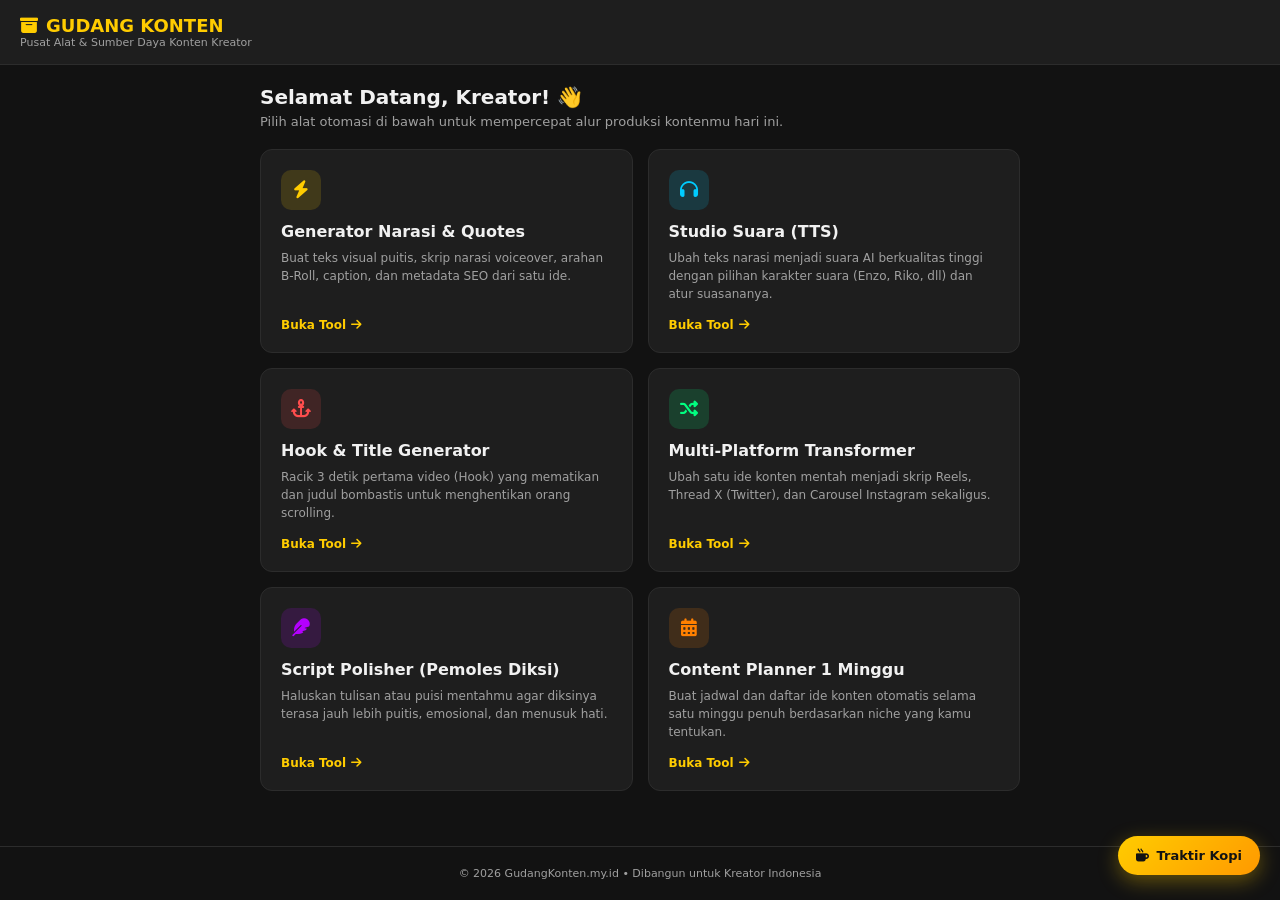
<file: index.html>
<!DOCTYPE html>
<html lang="id">
<head>
    <meta charset="UTF-8">
    <meta name="viewport" content="width=device-width, initial-scale=1.0">
    <title>GudangKonten.my.id — Pusat Alat Konten Kreator AI</title>
    <link rel="stylesheet" href="style.css">
    <link rel="stylesheet" href="https://cdnjs.cloudflare.com/ajax/libs/font-awesome/6.4.0/css/all.min.css">
</head>
<body>

    <!-- HEADER / NAVIGASI ATAS -->
    <header>
        <div class="logo-area">
            <h1><i class="fa-solid fa-box-archive"></i> GUDANG KONTEN</h1>
            <p>Pusat Alat & Sumber Daya Konten Kreator</p>
        </div>
    </header>

    <!-- KONTEN UTAMA / DASHBOARD MENU -->
    <main class="container">
        <div class="welcome-banner">
            <h2>Selamat Datang, Kreator! 👋</h2>
            <p>Pilih alat otomasi di bawah untuk mempercepat alur produksi kontenmu hari ini.</p>
        </div>

        <div class="menu-grid">
            <!-- 1. Generator Narasi & Quotes -->
            <div class="card menu-card" onclick="location.href='generator.html'">
                <div class="icon-box" style="background: rgba(255, 204, 0, 0.15); color: #ffcc00;">
                    <i class="fa-solid fa-bolt"></i>
                </div>
                <h3>Generator Narasi & Quotes</h3>
                <p>Buat teks visual puitis, skrip narasi voiceover, arahan B-Roll, caption, dan metadata SEO dari satu ide.</p>
                <span class="link-text">Buka Tool <i class="fa-solid fa-arrow-right"></i></span>
            </div>

            <!-- 2. Studio Suara (TTS) -->
            <div class="card menu-card" onclick="location.href='tts.html'">
                <div class="icon-box" style="background: rgba(0, 204, 255, 0.15); color: #00ccff;">
                    <i class="fa-solid fa-headphones"></i>
                </div>
                <h3>Studio Suara (TTS)</h3>
                <p>Ubah teks narasi menjadi suara AI berkualitas tinggi dengan pilihan karakter suara (Enzo, Riko, dll) dan atur suasananya.</p>
                <span class="link-text">Buka Tool <i class="fa-solid fa-arrow-right"></i></span>
            </div>

            <!-- 3. Hook & Title Generator -->
            <div class="card menu-card" onclick="location.href='hook.html'">
                <div class="icon-box" style="background: rgba(255, 77, 77, 0.15); color: #ff4d4d;">
                    <i class="fa-solid fa-anchor"></i>
                </div>
                <h3>Hook & Title Generator</h3>
                <p>Racik 3 detik pertama video (Hook) yang mematikan dan judul bombastis untuk menghentikan orang scrolling.</p>
                <span class="link-text">Buka Tool <i class="fa-solid fa-arrow-right"></i></span>
            </div>

            <!-- 4. Multi-Platform Transformer -->
            <div class="card menu-card" onclick="location.href='transformer.html'">
                <div class="icon-box" style="background: rgba(0, 255, 128, 0.15); color: #00ff80;">
                    <i class="fa-solid fa-shuffle"></i>
                </div>
                <h3>Multi-Platform Transformer</h3>
                <p>Ubah satu ide konten mentah menjadi skrip Reels, Thread X (Twitter), dan Carousel Instagram sekaligus.</p>
                <span class="link-text">Buka Tool <i class="fa-solid fa-arrow-right"></i></span>
            </div>

            <!-- 5. Script Polisher / Pemoles Diksi -->
            <div class="card menu-card" onclick="location.href='polisher.html'">
                <div class="icon-box" style="background: rgba(180, 0, 255, 0.15); color: #b400ff;">
                    <i class="fa-solid fa-feather"></i>
                </div>
                <h3>Script Polisher (Pemoles Diksi)</h3>
                <p>Haluskan tulisan atau puisi mentahmu agar diksinya terasa jauh lebih puitis, emosional, dan menusuk hati.</p>
                <span class="link-text">Buka Tool <i class="fa-solid fa-arrow-right"></i></span>
            </div>

            <!-- 6. Content Planner 1 Minggu -->
            <div class="card menu-card" onclick="location.href='planner.html'">
                <div class="icon-box" style="background: rgba(255, 128, 0, 0.15); color: #ff8000;">
                    <i class="fa-solid fa-calendar-days"></i>
                </div>
                <h3>Content Planner 1 Minggu </h3>
                <p>Buat jadwal dan daftar ide konten otomatis selama satu minggu penuh berdasarkan niche yang kamu tentukan.</p>
                <span class="link-text">Buka Tool <i class="fa-solid fa-arrow-right"></i></span>
            </div>
        </div>
    </main>

    <!-- TOMBOL SAWER MELAYANG (FLOATING QRIS BUTTON) -->
    <button id="openQrisBtn" class="btn-floating-qris">
        <i class="fa-solid fa-mug-hot"></i> Traktir Kopi
    </button>

    <!-- MODAL POP-UP QRIS -->
    <div id="qrisModal" class="modal-overlay">
        <div class="modal-content">
            <button id="closeQrisBtn" class="close-btn">&times;</button>
            <div class="modal-header">
                <i class="fa-solid fa-mug-hot" style="color: #ffcc00; font-size: 28px;"></i>
                <h3>Dukung Perkembangan Project</h3>
                <p class="subtitle">Uang Kopi Seikhlasnya ☕</p>
            </div>
            
            <div class="qris-card-box">
                <!-- GAMBAR QRIS LANGSUNG DARI FILE qris.jpg DI REPO -->
                <img src="qris.jpeg" alt="QRIS Donasi" class="qris-image" style="width: 100%; max-width: 250px; border-radius: 8px; object-fit: contain; background: #fff; padding: 5px;">
                <p class="qris-info">Scan pakai aplikasi m-banking atau e-wallet apa saja (BCA, GoPay, OVO, Dana, dll).</p>
            </div>

            <div class="modal-footer-text">
                <p>Terima kasih banyak atas dukungannya! Donasi dari kamu bikin kita makin semangat update fitur-fitur keren lainnya. 🙏✨</p>
            </div>
        </div>
    </div>

    <!-- FOOTER -->
    <footer>
        <p>&copy; 2026 GudangKonten.my.id &bull; Dibangun untuk Kreator Indonesia</p>
    </footer>

    <!-- SCRIPT UTAMA & OTOMATIS POP-UP SEKALI DI SESI PERTAMA -->
    <script src="script.js"></script>
    <script>
    document.addEventListener("DOMContentLoaded", () => {
        const qrisModal = document.getElementById("qrisModal");
        const openQrisBtn = document.getElementById("openQrisBtn");
        const closeQrisBtn = document.getElementById("closeQrisBtn");

        // Munculkan otomatis HANYA SEKALI di kunjungan pertama sesi ini (1.5 detik setelah halaman dimuat)
        if (!sessionStorage.getItem("sawerPopupShown")) {
            setTimeout(() => {
                if (qrisModal) {
                    qrisModal.classList.add("active");
                    sessionStorage.setItem("sawerPopupShown", "true");
                }
            }, 1500);
        }

        // Tombol melayang untuk membuka modal manual kapan saja
        if (openQrisBtn && qrisModal) {
            openQrisBtn.onclick = () => {
                qrisModal.classList.add("active");
            };
        }

        // Tombol silang (X) untuk menutup modal
        if (closeQrisBtn && qrisModal) {
            closeQrisBtn.onclick = () => {
                qrisModal.classList.remove("active");
            };
        }

        // Klik di luar kotak modal untuk menutup
        if (qrisModal) {
            qrisModal.onclick = (e) => {
                if (e.target === qrisModal) {
                    qrisModal.classList.remove("active");
                }
            };
        }
    });
    </script>
</body>
</html>
</file>
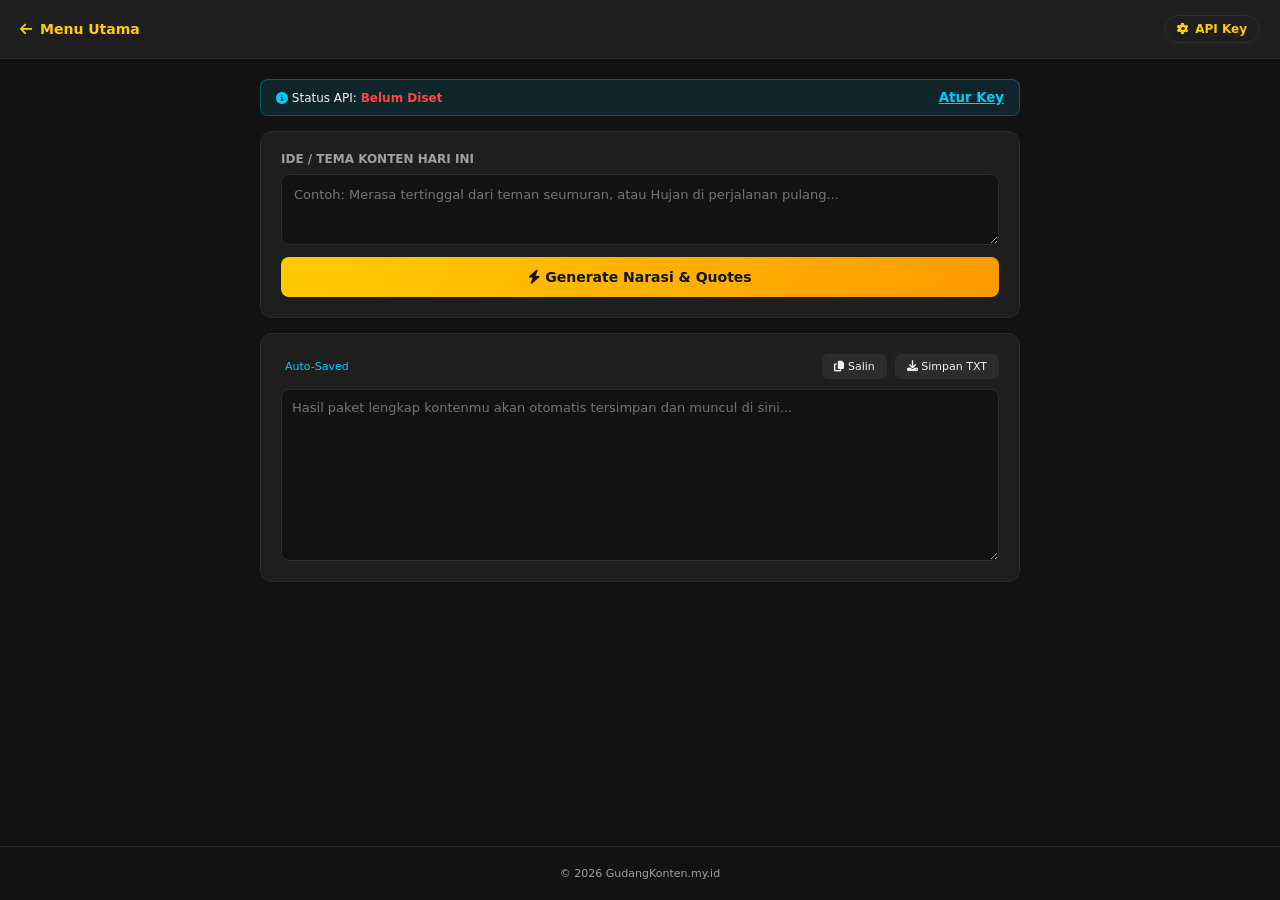
<file: generator.html>
<!DOCTYPE html>
<html lang="id">
<head>
    <meta charset="UTF-8">
    <meta name="viewport" content="width=device-width, initial-scale=1.0">
    <title>Generator Narasi & Quotes — GudangKonten.my.id</title>
    <link rel="stylesheet" href="style.css">
    <link rel="stylesheet" href="https://cdnjs.cloudflare.com/ajax/libs/font-awesome/6.4.0/css/all.min.css">
</head>
<body>

    <!-- HEADER / NAVIGASI ATAS -->
    <header>
        <div class="logo-area">
            <a href="index.html" style="color: var(--accent-yellow); text-decoration: none; display: flex; align-items: center; gap: 8px; font-size: 14px; font-weight: bold;">
                <i class="fa-solid fa-arrow-left"></i> <span>Menu Utama</span>
            </a>
        </div>
        <!-- Tombol Ikon Pengaturan API di Pojok Kanan Header -->
        <button id="openSettingsBtn" class="btn-icon-header" title="Pengaturan API Key">
            <i class="fa-solid fa-gear"></i> API Key
        </button>
    </header>

    <main class="container" style="padding-top: 20px;">
        
        <!-- Status Indikator API Key (Kecil & Elegan) -->
        <div id="apiStatusBanner" style="background: rgba(0, 204, 255, 0.1); border: 1px solid rgba(0, 204, 255, 0.3); padding: 10px 15px; border-radius: 8px; margin-bottom: 15px; display: flex; justify-content: space-between; align-items: center; font-size: 12px;">
            <span><i class="fa-solid fa-circle-info" style="color: var(--accent-blue);"></i> Status API: <strong id="statusText" style="color: #ff4444;">Belum Diset</strong></span>
            <button onclick="bukaPengaturan()" style="background: none; border: none; color: var(--accent-blue); cursor: pointer; font-weight: bold; text-decoration: underline;">Atur Key</button>
        </div>

        <!-- Input Ide (Tampil Bersih & Fokus) -->
        <div class="card input-card" style="margin-bottom: 15px;">
            <label style="display: block; font-size: 12px; font-weight: bold; color: var(--text-muted); margin-bottom: 8px;">IDE / TEMA KONTEN HARI INI</label>
            <textarea id="ideInput" rows="3" placeholder="Contoh: Merasa tertinggal dari teman seumuran, atau Hujan di perjalanan pulang..." style="width: 100%; padding: 12px; background: var(--bg-color); border: 1px solid var(--border-color); color: var(--text-main); border-radius: 8px; margin-bottom: 12px; font-size: 13px; resize: vertical;"></textarea>
            <button id="generateBtn" class="btn-primary" style="width: 100%; background: linear-gradient(135deg, #ffcc00, #ff9900); color: #121212; border: none; padding: 12px; border-radius: 8px; font-weight: bold; cursor: pointer; font-size: 14px;"><i class="fa-solid fa-bolt"></i> Generate Narasi & Quotes</button>
        </div>

        <!-- Output Teks -->
        <div class="card output-card">
            <div class="toolbar" style="display: flex; justify-content: space-between; align-items: center; margin-bottom: 10px;">
                <span class="badge" style="font-size: 11px; color: var(--accent-blue); display: flex; align-items: center; gap: 4px;"><i class="fa-solid fa-shield-check"></i> Auto-Saved</span>
                <div class="actions" style="display: flex; gap: 8px;">
                    <button id="copyBtn" class="btn-icon" style="background: var(--border-color); color: var(--text-main); border: none; padding: 6px 12px; border-radius: 6px; cursor: pointer; font-size: 11px;"><i class="fa-solid fa-copy"></i> Salin</button>
                    <button id="downloadBtn" class="btn-download" style="background: var(--border-color); color: var(--text-main); border: none; padding: 6px 12px; border-radius: 6px; cursor: pointer; font-size: 11px;"><i class="fa-solid fa-download"></i> Simpan TXT</button>
                </div>
            </div>
            <textarea id="outputArea" rows="10" placeholder="Hasil paket lengkap kontenmu akan otomatis tersimpan dan muncul di sini..." readonly style="width: 100%; padding: 10px; background: var(--bg-color); border: 1px solid var(--border-color); color: var(--text-main); border-radius: 8px; resize: vertical; font-size: 13px;"></textarea>
        </div>
    </main>

    <!-- MODAL PENGATURAN API KEY (TERSEMBUNYI DI BALIK LAYAR) -->
    <div id="settingsModal" class="modal-overlay">
        <div class="modal-content">
            <button id="closeSettingsBtn" class="close-btn">&times;</button>
            <div class="modal-header" style="margin-bottom: 15px;">
                <i class="fa-solid fa-key" style="color: var(--accent-yellow); font-size: 24px;"></i>
                <h3>Pengaturan Gemini API</h3>
                <p class="subtitle" style="font-size: 12px; color: var(--text-muted);">Masukkan API Key pribadi kamu</p>
            </div>
            
            <div style="text-align: left; margin-bottom: 15px;">
                <label style="font-size: 11px; color: var(--text-muted); display: block; margin-bottom: 5px;">GEMINI API KEY</label>
                <input type="password" id="apiKey" placeholder="AIzaSy..." style="width: 100%; padding: 10px; background: var(--bg-color); border: 1px solid var(--border-color); color: var(--text-main); border-radius: 8px; font-size: 13px; margin-bottom: 12px;">
                
                <label style="font-size: 11px; color: var(--text-muted); display: block; margin-bottom: 5px;">PILIH MODEL AI</label>
                <select id="modelSelect" style="width: 100%; padding: 10px; background: var(--bg-color); border: 1px solid var(--border-color); color: var(--text-main); border-radius: 8px; font-size: 13px;">
                    <option value="gemini-3.8-flash">Gemini 3.8 Flash (Premium)</option>
                    <option value="gemini-3.5-flash">Gemini 3.5 Flash (Gratis/Standar)</option>
                    <option value="gemini-flash-latest">Gemini Flash Latest (Otomatis)</option>
                </select>
            </div>

            <!-- Tombol Simpan -->
            <button id="saveApiKeyBtn" class="btn-primary" style="width: 100%; background: var(--accent-yellow); color: #121212; border: none; padding: 10px; border-radius: 8px; font-weight: bold; cursor: pointer; font-size: 13px;">Simpan Pengaturan</button>
        </div>
    </div>

    <footer style="margin-top: 20px;">
        <p>&copy; 2026 GudangKonten.my.id</p>
    </footer>

    <script src="generator.js"></script>
</body>
</html>
</file>
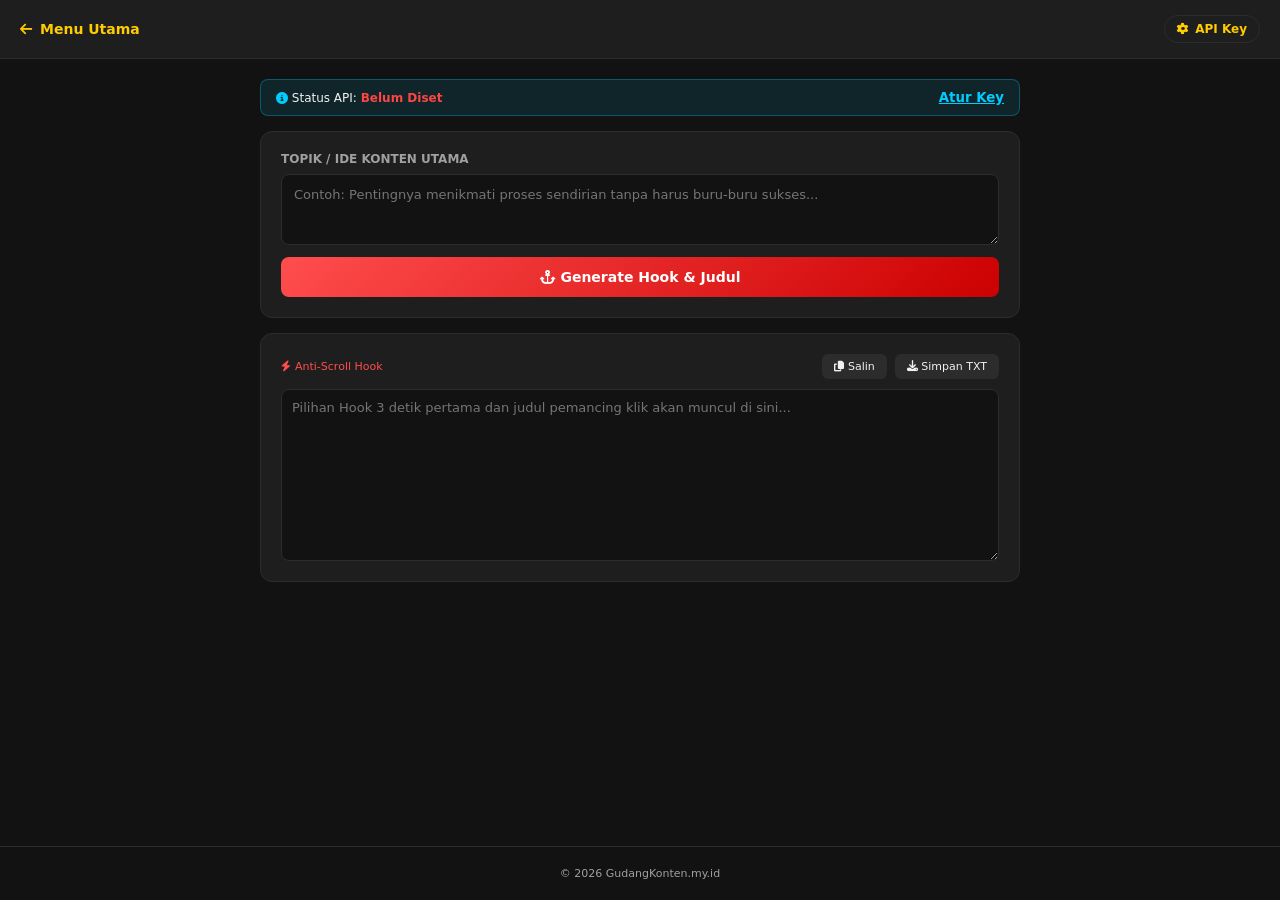
<file: hook.html>
<!DOCTYPE html>
<html lang="id">
<head>
    <meta charset="UTF-8">
    <meta name="viewport" content="width=device-width, initial-scale=1.0">
    <title>Hook & Title Generator — GudangKonten.my.id</title>
    <link rel="stylesheet" href="style.css">
    <link rel="stylesheet" href="https://cdnjs.cloudflare.com/ajax/libs/font-awesome/6.4.0/css/all.min.css">
</head>
<body>

    <!-- HEADER / NAVIGASI ATAS -->
    <header>
        <div class="logo-area">
            <a href="index.html" style="color: var(--accent-yellow); text-decoration: none; display: flex; align-items: center; gap: 8px; font-size: 14px; font-weight: bold;">
                <i class="fa-solid fa-arrow-left"></i> <span>Menu Utama</span>
            </a>
        </div>
        <!-- Tombol Pengaturan API -->
        <button id="openSettingsBtn" class="btn-icon-header" title="Pengaturan API Key">
            <i class="fa-solid fa-gear"></i> API Key
        </button>
    </header>

    <main class="container" style="padding-top: 20px;">
        
        <!-- Status Indikator API Key -->
        <div id="apiStatusBanner" style="background: rgba(0, 204, 255, 0.1); border: 1px solid rgba(0, 204, 255, 0.3); padding: 10px 15px; border-radius: 8px; margin-bottom: 15px; display: flex; justify-content: space-between; align-items: center; font-size: 12px;">
            <span><i class="fa-solid fa-circle-info" style="color: var(--accent-blue);"></i> Status API: <strong id="statusText" style="color: #ff4444;">Belum Diset</strong></span>
            <button onclick="bukaPengaturan()" style="background: none; border: none; color: var(--accent-blue); cursor: pointer; font-weight: bold; text-decoration: underline;">Atur Key</button>
        </div>

        <!-- Input Topik Konten -->
        <div class="card input-card" style="margin-bottom: 15px;">
            <label style="display: block; font-size: 12px; font-weight: bold; color: var(--text-muted); margin-bottom: 8px;">TOPIK / IDE KONTEN UTAMA</label>
            <textarea id="topikInput" rows="3" placeholder="Contoh: Pentingnya menikmati proses sendirian tanpa harus buru-buru sukses..." style="width: 100%; padding: 12px; background: var(--bg-color); border: 1px solid var(--border-color); color: var(--text-main); border-radius: 8px; margin-bottom: 12px; font-size: 13px; resize: vertical;"></textarea>
            <button id="generateHookBtn" class="btn-primary" style="width: 100%; background: linear-gradient(135deg, #ff4d4d, #cc0000); color: #fff; border: none; padding: 12px; border-radius: 8px; font-weight: bold; cursor: pointer; font-size: 14px;"><i class="fa-solid fa-anchor"></i> Generate Hook & Judul</button>
        </div>

        <!-- Output Teks -->
        <div class="card output-card">
            <div class="toolbar" style="display: flex; justify-content: space-between; align-items: center; margin-bottom: 10px;">
                <span class="badge" style="font-size: 11px; color: #ff4d4d; display: flex; align-items: center; gap: 4px;"><i class="fa-solid fa-bolt"></i> Anti-Scroll Hook</span>
                <div class="actions" style="display: flex; gap: 8px;">
                    <button id="copyBtn" class="btn-icon" style="background: var(--border-color); color: var(--text-main); border: none; padding: 6px 12px; border-radius: 6px; cursor: pointer; font-size: 11px;"><i class="fa-solid fa-copy"></i> Salin</button>
                    <button id="downloadBtn" class="btn-download" style="background: var(--border-color); color: var(--text-main); border: none; padding: 6px 12px; border-radius: 6px; cursor: pointer; font-size: 11px;"><i class="fa-solid fa-download"></i> Simpan TXT</button>
                </div>
            </div>
            <textarea id="outputArea" rows="10" placeholder="Pilihan Hook 3 detik pertama dan judul pemancing klik akan muncul di sini..." readonly style="width: 100%; padding: 10px; background: var(--bg-color); border: 1px solid var(--border-color); color: var(--text-main); border-radius: 8px; resize: vertical; font-size: 13px;"></textarea>
        </div>
    </main>

    <!-- MODAL PENGATURAN API KEY -->
    <div id="settingsModal" class="modal-overlay">
        <div class="modal-content">
            <button id="closeSettingsBtn" class="close-btn">&times;</button>
            <div class="modal-header" style="margin-bottom: 15px;">
                <i class="fa-solid fa-key" style="color: var(--accent-yellow); font-size: 24px;"></i>
                <h3>Pengaturan Gemini API</h3>
                <p class="subtitle" style="font-size: 12px; color: var(--text-muted);">Masukkan API Key pribadi kamu</p>
            </div>
            
            <div style="text-align: left; margin-bottom: 15px;">
                <label style="font-size: 11px; color: var(--text-muted); display: block; margin-bottom: 5px;">GEMINI API KEY</label>
                <input type="password" id="apiKey" placeholder="AIzaSy..." style="width: 100%; padding: 10px; background: var(--bg-color); border: 1px solid var(--border-color); color: var(--text-main); border-radius: 8px; font-size: 13px; margin-bottom: 12px;">
                
                <label style="font-size: 11px; color: var(--text-muted); display: block; margin-bottom: 5px;">PILIH MODEL AI</label>
                <select id="modelSelect" style="width: 100%; padding: 10px; background: var(--bg-color); border: 1px solid var(--border-color); color: var(--text-main); border-radius: 8px; font-size: 13px;">
                    <option value="gemini-3.8-flash">Gemini 3.8 Flash (Premium)</option>
                    <option value="gemini-3.5-flash">Gemini 3.5 Flash (Gratis/Standar)</option>
                    <option value="gemini-flash-latest">Gemini Flash Latest (Otomatis)</option>
                </select>
            </div>

            <button id="saveApiKeyBtn" class="btn-primary" style="width: 100%; background: var(--accent-yellow); color: #121212; border: none; padding: 10px; border-radius: 8px; font-weight: bold; cursor: pointer; font-size: 13px;">Simpan Pengaturan</button>
        </div>
    </div>

    <footer style="margin-top: 20px;">
        <p>&copy; 2026 GudangKonten.my.id</p>
    </footer>

    <script src="hook.js"></script>
</body>
</html>
</file>
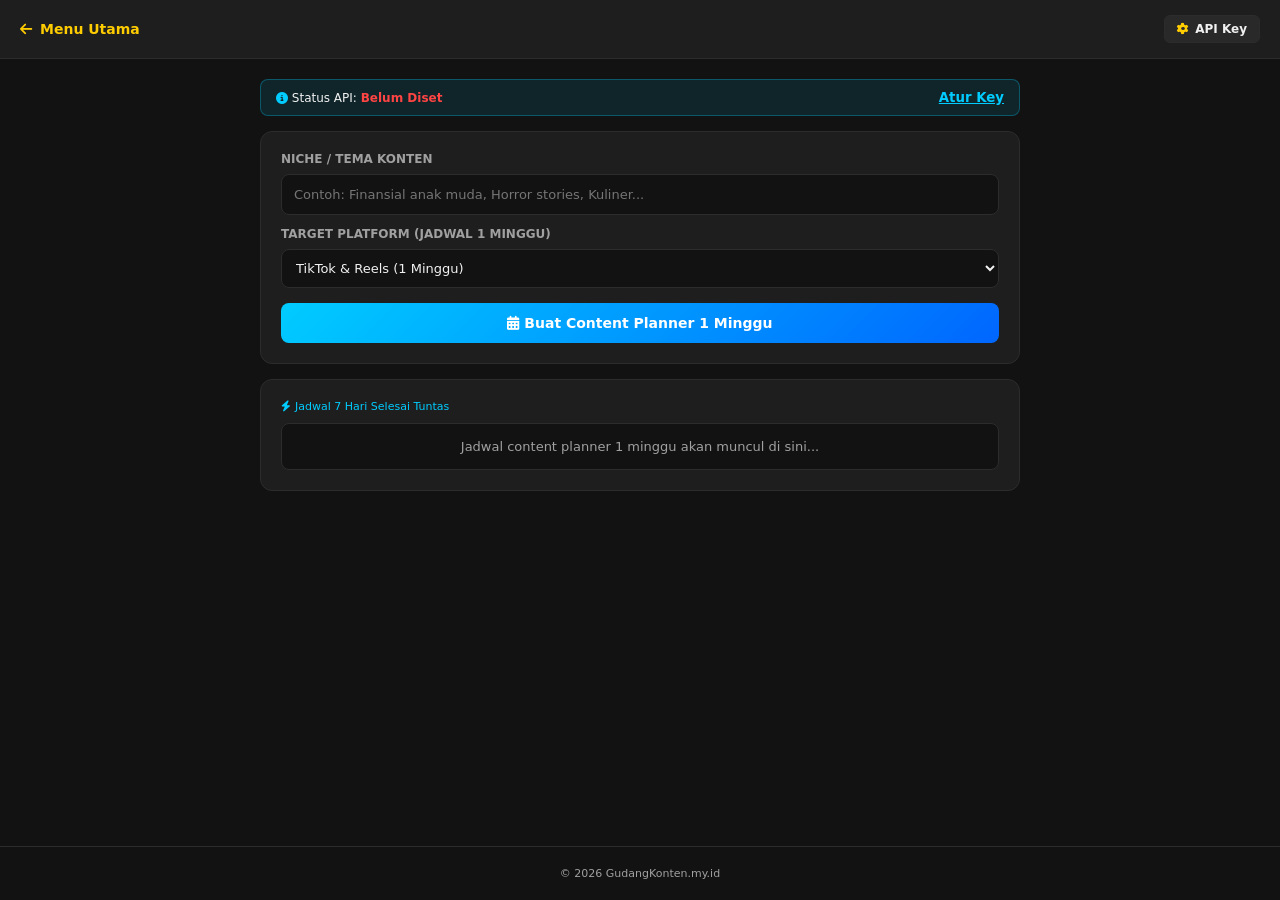
<file: planner.html>
<!DOCTYPE html>
<html lang="id">
<head>
    <meta charset="UTF-8">
    <meta name="viewport" content="width=device-width, initial-scale=1.0">
    <title>Content Planner — GudangKonten.my.id</title>
    <link rel="stylesheet" href="style.css">
    <link rel="stylesheet" href="https://cdnjs.cloudflare.com/ajax/libs/font-awesome/6.4.0/css/all.min.css">
</head>
<body>

    <!-- HEADER / NAVIGASI ATAS -->
    <header>
        <div class="logo-area">
            <a href="index.html" style="color: var(--accent-yellow); text-decoration: none; display: flex; align-items: center; gap: 8px; font-size: 14px; font-weight: bold;">
                <i class="fa-solid fa-arrow-left"></i> <span>Menu Utama</span>
            </a>
        </div>
        <button id="openSettingsBtn" class="btn-icon-header" title="Pengaturan API Key" style="background: rgba(255,255,255,0.05); border: 1px solid var(--border-color); color: var(--text-main); padding: 6px 12px; border-radius: 6px; cursor: pointer; font-size: 12px; display: flex; align-items: center; gap: 6px;">
            <i class="fa-solid fa-gear" style="color: var(--accent-yellow);"></i> API Key
        </button>
    </header>

    <main class="container" style="padding-top: 20px;">
        
        <!-- Status Indikator API Key -->
        <div id="apiStatusBanner" style="background: rgba(0, 204, 255, 0.1); border: 1px solid rgba(0, 204, 255, 0.3); padding: 10px 15px; border-radius: 8px; margin-bottom: 15px; display: flex; justify-content: space-between; align-items: center; font-size: 12px;">
            <span><i class="fa-solid fa-circle-info" style="color: var(--accent-blue);"></i> Status API: <strong id="statusText" style="color: #ff4444;">Belum Diset</strong></span>
            <button onclick="document.getElementById('settingsModal').classList.add('active')" style="background: none; border: none; color: var(--accent-blue); cursor: pointer; font-weight: bold; text-decoration: underline;">Atur Key</button>
        </div>

        <!-- Area Input Content Planner -->
        <div class="card input-card" style="margin-bottom: 15px;">
            <label style="display: block; font-size: 12px; font-weight: bold; color: var(--text-muted); margin-bottom: 8px;">NICHE / TEMA KONTEN</label>
            <input type="text" id="nicheInput" placeholder="Contoh: Finansial anak muda, Horror stories, Kuliner..." style="width: 100%; padding: 12px; background: var(--bg-color); border: 1px solid var(--border-color); color: var(--text-main); border-radius: 8px; margin-bottom: 12px; font-size: 13px;">
            
            <label style="display: block; font-size: 12px; font-weight: bold; color: var(--text-muted); margin-bottom: 8px;">TARGET PLATFORM (JADWAL 1 MINGGU)</label>
            <select id="platformSelect" style="width: 100%; padding: 10px; background: var(--bg-color); border: 1px solid var(--border-color); color: var(--text-main); border-radius: 8px; margin-bottom: 15px; font-size: 13px;">
                <option value="TikTok & Reels (1 Minggu - Format Video Pendek)">TikTok & Reels (1 Minggu)</option>
                <option value="YouTube Shorts (1 Minggu - Format Solutif/Tips)">YouTube Shorts (1 Minggu)</option>
                <option value="Multi-Platform (1 Minggu - Reels, TikTok, Carousel)">Multi-Platform (1 Minggu Lengkap)</option>
            </select>

            <button id="generateBtn" class="btn-primary" style="width: 100%; background: linear-gradient(135deg, #00ccff, #0066ff); color: #fff; border: none; padding: 12px; border-radius: 8px; font-weight: bold; cursor: pointer; font-size: 14px;"><i class="fa-solid fa-calendar-days"></i> Buat Content Planner 1 Minggu</button>
        </div>

        <!-- Output Hasil -->
        <div class="card output-card">
            <div class="toolbar" style="display: flex; justify-content: space-between; align-items: center; margin-bottom: 10px;">
                <span class="badge" style="font-size: 11px; color: #00ccff; display: flex; align-items: center; gap: 4px;"><i class="fa-solid fa-bolt"></i> Jadwal 7 Hari Selesai Tuntas</span>
                <div style="display: flex; gap: 6px;">
                    <button id="copyBtn" style="background: rgba(255,255,255,0.05); border: 1px solid var(--border-color); color: var(--text-main); padding: 4px 8px; border-radius: 6px; font-size: 11px; cursor: pointer; display: none; align-items: center; gap: 4px;"><i class="fa-solid fa-copy"></i> Salin</button>
                    <button id="downloadBtn" style="background: rgba(255,255,255,0.05); border: 1px solid var(--border-color); color: var(--text-main); padding: 4px 8px; border-radius: 6px; font-size: 11px; cursor: pointer; display: none; align-items: center; gap: 4px;"><i class="fa-solid fa-download"></i> Unduh</button>
                </div>
            </div>
            <div id="outputArea" style="padding: 15px; background: var(--bg-color); border: 1px solid var(--border-color); border-radius: 8px; text-align: center; color: var(--text-muted); font-size: 13px;">
                Jadwal content planner 1 minggu akan muncul di sini...
            </div>
        </div>
    </main>

    <!-- MODAL PENGATURAN API KEY -->
    <div id="settingsModal" class="modal-overlay">
        <div class="modal-content">
            <button id="closeSettingsBtn" class="close-btn">&times;</button>
            <div class="modal-header" style="margin-bottom: 15px;">
                <i class="fa-solid fa-key" style="color: var(--accent-yellow); font-size: 24px;"></i>
                <h3>Pengaturan Gemini API</h3>
                <p class="subtitle" style="font-size: 12px; color: var(--text-muted);">Masukkan API Key pribadi kamu</p>
            </div>
            
            <div style="text-align: left; background: rgba(255,255,255,0.03); border: 1px solid var(--border-color); padding: 12px; border-radius: 8px; margin-bottom: 15px; font-size: 11px; color: var(--text-muted); line-height: 1.5;">
                <p style="font-weight: bold; color: var(--accent-yellow); margin-bottom: 6px; font-size: 12px;">
                    <i class="fa-solid fa-circle-question"></i> Belum punya API Key?
                </p>
                <ol style="margin: 0; padding-left: 15px; margin-bottom: 8px;">
                    <li>Buka <a href="https://aistudio.google.com" target="_blank" style="color: var(--accent-blue); text-decoration: underline;">aistudio.google.com</a></li>
                    <li>Login Akun Google & klik <b>"Get API key"</b>.</li>
                </ol>
            </div>

            <div style="text-align: left; margin-bottom: 15px;">
                <label style="font-size: 11px; color: var(--text-muted); display: block; margin-bottom: 5px;">GEMINI API KEY</label>
                <input type="password" id="apiKey" placeholder="AIzaSy..." style="width: 100%; padding: 10px; background: var(--bg-color); border: 1px solid var(--border-color); color: var(--text-main); border-radius: 8px; font-size: 13px; margin-bottom: 12px;">
                
                <label style="font-size: 11px; color: var(--text-muted); display: block; margin-bottom: 5px;">PILIH MODEL AI</label>
                <select id="modelSelect" style="width: 100%; padding: 10px; background: var(--bg-color); border: 1px solid var(--border-color); color: var(--text-main); border-radius: 8px; font-size: 13px;">
                    <option value="gemini-3.8-flash">Gemini 3.8 Flash (Premium)</option>
                    <option value="gemini-3.5-flash">Gemini 3.5 Flash (Standar)</option>
                    <option value="gemini-flash-latest">Gemini Flash Latest (Otomatis)</option>
                </select>
            </div>

            <button id="saveApiKeyBtn" class="btn-primary" style="width: 100%; background: var(--accent-yellow); color: #121212; border: none; padding: 10px; border-radius: 8px; font-weight: bold; cursor: pointer; font-size: 13px;">Simpan Pengaturan</button>
        </div>
    </div>

    <footer style="margin-top: 20px;">
        <p>&copy; 2026 GudangKonten.my.id</p>
    </footer>

    <script src="planner.js"></script>
</body>
</html>
</file>
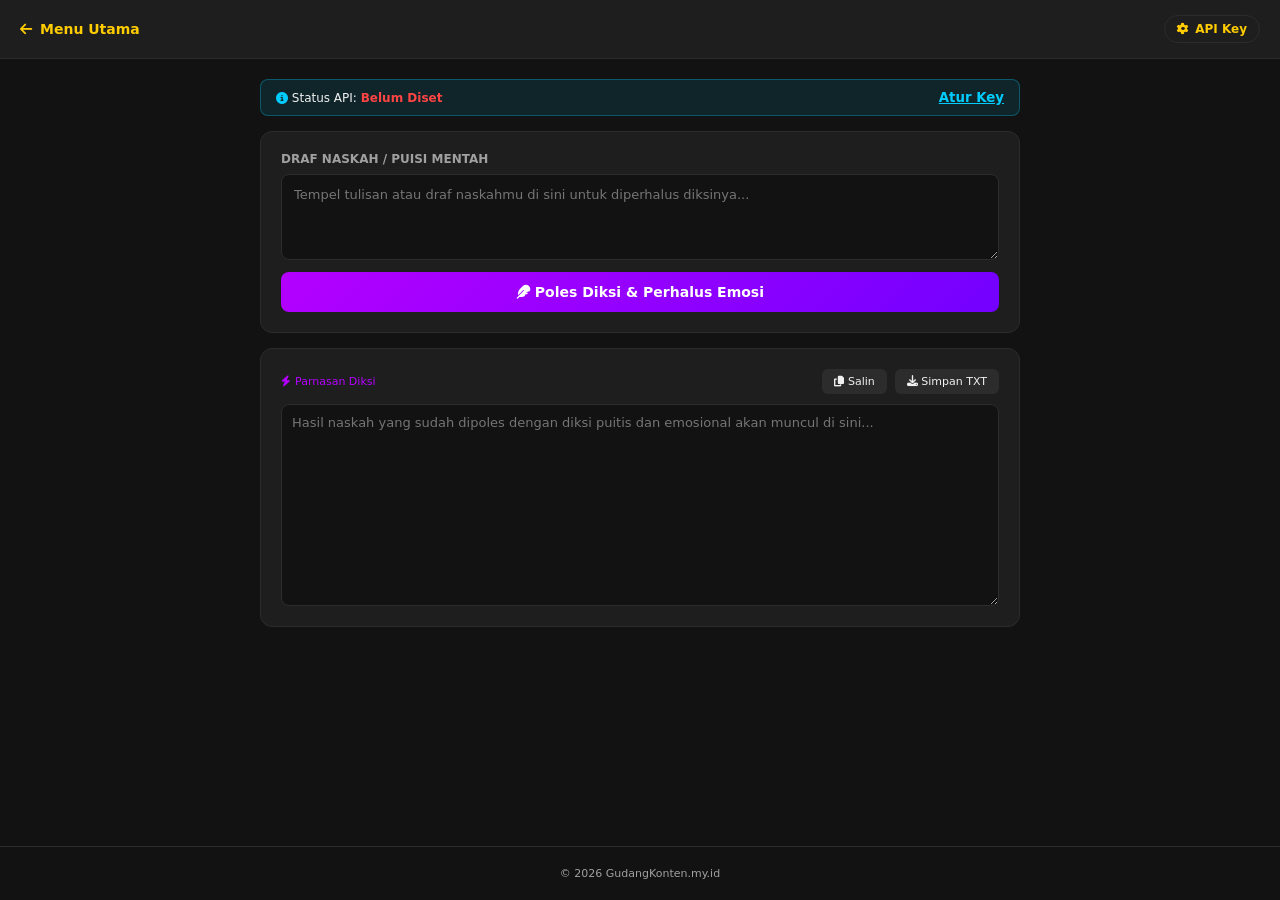
<file: polisher.html>
<!DOCTYPE html>
<html lang="id">
<head>
    <meta charset="UTF-8">
    <meta name="viewport" content="width=device-width, initial-scale=1.0">
    <title>Script Polisher (Pemoles Diksi) — GudangKonten.my.id</title>
    <link rel="stylesheet" href="style.css">
    <link rel="stylesheet" href="https://cdnjs.cloudflare.com/ajax/libs/font-awesome/6.4.0/css/all.min.css">
</head>
<body>

    <!-- HEADER / NAVIGASI ATAS -->
    <header>
        <div class="logo-area">
            <a href="index.html" style="color: var(--accent-yellow); text-decoration: none; display: flex; align-items: center; gap: 8px; font-size: 14px; font-weight: bold;">
                <i class="fa-solid fa-arrow-left"></i> <span>Menu Utama</span>
            </a>
        </div>
        <!-- Tombol Pengaturan API -->
        <button id="openSettingsBtn" class="btn-icon-header" title="Pengaturan API Key">
            <i class="fa-solid fa-gear"></i> API Key
        </button>
    </header>

    <main class="container" style="padding-top: 20px;">
        
        <!-- Status Indikator API Key -->
        <div id="apiStatusBanner" style="background: rgba(0, 204, 255, 0.1); border: 1px solid rgba(0, 204, 255, 0.3); padding: 10px 15px; border-radius: 8px; margin-bottom: 15px; display: flex; justify-content: space-between; align-items: center; font-size: 12px;">
            <span><i class="fa-solid fa-circle-info" style="color: var(--accent-blue);"></i> Status API: <strong id="statusText" style="color: #ff4444;">Belum Diset</strong></span>
            <button onclick="bukaPengaturan()" style="background: none; border: none; color: var(--accent-blue); cursor: pointer; font-weight: bold; text-decoration: underline;">Atur Key</button>
        </div>

        <!-- Input Naskah Mentah -->
        <div class="card input-card" style="margin-bottom: 15px;">
            <label style="display: block; font-size: 12px; font-weight: bold; color: var(--text-muted); margin-bottom: 8px;">DRAF NASKAH / PUISI MENTAH</label>
            <textarea id="draftInput" rows="4" placeholder="Tempel tulisan atau draf naskahmu di sini untuk diperhalus diksinya..." style="width: 100%; padding: 12px; background: var(--bg-color); border: 1px solid var(--border-color); color: var(--text-main); border-radius: 8px; margin-bottom: 12px; font-size: 13px; resize: vertical;"></textarea>
            <button id="polishBtn" class="btn-primary" style="width: 100%; background: linear-gradient(135deg, #b400ff, #7300ff); color: #fff; border: none; padding: 12px; border-radius: 8px; font-weight: bold; cursor: pointer; font-size: 14px;"><i class="fa-solid fa-feather"></i> Poles Diksi & Perhalus Emosi</button>
        </div>

        <!-- Output Teks -->
        <div class="card output-card">
            <div class="toolbar" style="display: flex; justify-content: space-between; align-items: center; margin-bottom: 10px;">
                <span class="badge" style="font-size: 11px; color: #b400ff; display: flex; align-items: center; gap: 4px;"><i class="fa-solid fa-bolt"></i> Parnasan Diksi</span>
                <div class="actions" style="display: flex; gap: 8px;">
                    <button id="copyBtn" class="btn-icon" style="background: var(--border-color); color: var(--text-main); border: none; padding: 6px 12px; border-radius: 6px; cursor: pointer; font-size: 11px;"><i class="fa-solid fa-copy"></i> Salin</button>
                    <button id="downloadBtn" class="btn-download" style="background: var(--border-color); color: var(--text-main); border: none; padding: 6px 12px; border-radius: 6px; cursor: pointer; font-size: 11px;"><i class="fa-solid fa-download"></i> Simpan TXT</button>
                </div>
            </div>
            <textarea id="outputArea" rows="12" placeholder="Hasil naskah yang sudah dipoles dengan diksi puitis dan emosional akan muncul di sini..." readonly style="width: 100%; padding: 10px; background: var(--bg-color); border: 1px solid var(--border-color); color: var(--text-main); border-radius: 8px; resize: vertical; font-size: 13px;"></textarea>
        </div>
    </main>

    <!-- MODAL PENGATURAN API KEY -->
    <div id="settingsModal" class="modal-overlay">
        <div class="modal-content">
            <button id="closeSettingsBtn" class="close-btn">&times;</button>
            <div class="modal-header" style="margin-bottom: 15px;">
                <i class="fa-solid fa-key" style="color: var(--accent-yellow); font-size: 24px;"></i>
                <h3>Pengaturan Gemini API</h3>
                <p class="subtitle" style="font-size: 12px; color: var(--text-muted);">Masukkan API Key pribadi kamu</p>
            </div>
            
            <div style="text-align: left; margin-bottom: 15px;">
                <label style="font-size: 11px; color: var(--text-muted); display: block; margin-bottom: 5px;">GEMINI API KEY</label>
                <input type="password" id="apiKey" placeholder="AIzaSy..." style="width: 100%; padding: 10px; background: var(--bg-color); border: 1px solid var(--border-color); color: var(--text-main); border-radius: 8px; font-size: 13px; margin-bottom: 12px;">
                
                <label style="font-size: 11px; color: var(--text-muted); display: block; margin-bottom: 5px;">PILIH MODEL AI</label>
                <select id="modelSelect" style="width: 100%; padding: 10px; background: var(--bg-color); border: 1px solid var(--border-color); color: var(--text-main); border-radius: 8px; font-size: 13px;">
                    <option value="gemini-3.8-flash">Gemini 3.8 Flash (Premium)</option>
                    <option value="gemini-3.5-flash">Gemini 3.5 Flash (Gratis/Standar)</option>
                    <option value="gemini-flash-latest">Gemini Flash Latest (Otomatis)</option>
                </select>
            </div>

            <button id="saveApiKeyBtn" class="btn-primary" style="width: 100%; background: var(--accent-yellow); color: #121212; border: none; padding: 10px; border-radius: 8px; font-weight: bold; cursor: pointer; font-size: 13px;">Simpan Pengaturan</button>
        </div>
    </div>

    <footer style="margin-top: 20px;">
        <p>&copy; 2026 GudangKonten.my.id</p>
    </footer>

    <script src="polisher.js"></script>
</body>
</html>
</file>
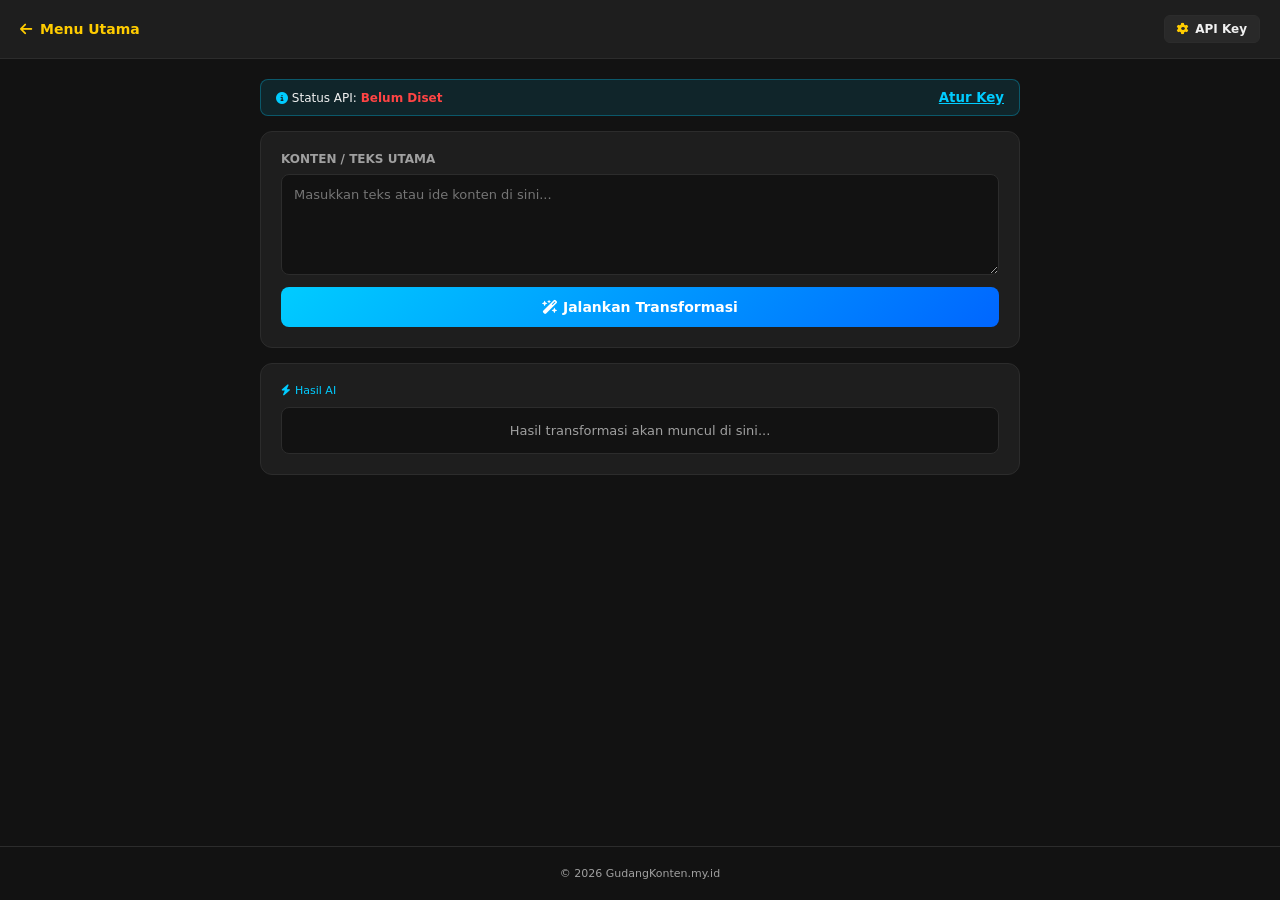
<file: transformer.html>
<!DOCTYPE html>
<html lang="id">
<head>
    <meta charset="UTF-8">
    <meta name="viewport" content="width=device-width, initial-scale=1.0">
    <title>Multi Transform — GudangKonten.my.id</title>
    <link rel="stylesheet" href="style.css">
    <link rel="stylesheet" href="https://cdnjs.cloudflare.com/ajax/libs/font-awesome/6.4.0/css/all.min.css">
</head>
<body>

    <!-- HEADER / NAVIGASI ATAS -->
    <header>
        <div class="logo-area">
            <a href="index.html" style="color: var(--accent-yellow); text-decoration: none; display: flex; align-items: center; gap: 8px; font-size: 14px; font-weight: bold;">
                <i class="fa-solid fa-arrow-left"></i> <span>Menu Utama</span>
            </a>
        </div>
        <!-- Tombol API Key Resmi -->
        <button id="openSettingsBtn" class="btn-icon-header" title="Pengaturan API Key" style="background: rgba(255,255,255,0.05); border: 1px solid var(--border-color); color: var(--text-main); padding: 6px 12px; border-radius: 6px; cursor: pointer; font-size: 12px; display: flex; align-items: center; gap: 6px;">
            <i class="fa-solid fa-gear" style="color: var(--accent-yellow);"></i> API Key
        </button>
    </header>

    <main class="container" style="padding-top: 20px;">
        
        <!-- Status Indikator API Key -->
        <div id="apiStatusBanner" style="background: rgba(0, 204, 255, 0.1); border: 1px solid rgba(0, 204, 255, 0.3); padding: 10px 15px; border-radius: 8px; margin-bottom: 15px; display: flex; justify-content: space-between; align-items: center; font-size: 12px;">
            <span><i class="fa-solid fa-circle-info" style="color: var(--accent-blue);"></i> Status API: <strong id="statusText" style="color: #ff4444;">Belum Diset</strong></span>
            <button onclick="document.getElementById('settingsModal').classList.add('active')" style="background: none; border: none; color: var(--accent-blue); cursor: pointer; font-weight: bold; text-decoration: underline;">Atur Key</button>
        </div>

        <!-- Area Input Alat -->
        <div class="card input-card" style="margin-bottom: 15px;">
            <label style="display: block; font-size: 12px; font-weight: bold; color: var(--text-muted); margin-bottom: 8px;">KONTEN / TEKS UTAMA</label>
            <textarea id="toolInput" rows="5" placeholder="Masukkan teks atau ide konten di sini..." style="width: 100%; padding: 12px; background: var(--bg-color); border: 1px solid var(--border-color); color: var(--text-main); border-radius: 8px; margin-bottom: 12px; font-size: 13px; resize: vertical;"></textarea>
            
            <button id="generateBtn" class="btn-primary" style="width: 100%; background: linear-gradient(135deg, #00ccff, #0066ff); color: #fff; border: none; padding: 12px; border-radius: 8px; font-weight: bold; cursor: pointer; font-size: 14px;"><i class="fa-solid fa-wand-magic-sparkles"></i> Jalankan Transformasi</button>
        </div>

        <!-- Output Hasil -->
        <div class="card output-card">
            <div class="toolbar" style="display: flex; justify-content: space-between; align-items: center; margin-bottom: 10px;">
                <span class="badge" style="font-size: 11px; color: #00ccff; display: flex; align-items: center; gap: 4px;"><i class="fa-solid fa-bolt"></i> Hasil AI</span>
            </div>
            <div id="outputArea" style="padding: 15px; background: var(--bg-color); border: 1px solid var(--border-color); border-radius: 8px; text-align: center; color: var(--text-muted); font-size: 13px;">
                Hasil transformasi akan muncul di sini...
            </div>
        </div>
    </main>

    <!-- MODAL PENGATURAN API KEY (LENGKAP DENGAN DISCLAIMER AMAN) -->
    <div id="settingsModal" class="modal-overlay">
        <div class="modal-content">
            <button id="closeSettingsBtn" class="close-btn">&times;</button>
            <div class="modal-header" style="margin-bottom: 15px;">
                <i class="fa-solid fa-key" style="color: var(--accent-yellow); font-size: 24px;"></i>
                <h3>Pengaturan Gemini API</h3>
                <p class="subtitle" style="font-size: 12px; color: var(--text-muted);">Masukkan API Key pribadi kamu</p>
            </div>
            
            <!-- Kotak Panduan & Jaminan 100% Aman -->
            <div style="text-align: left; background: rgba(255,255,255,0.03); border: 1px solid var(--border-color); padding: 12px; border-radius: 8px; margin-bottom: 15px; font-size: 11px; color: var(--text-muted); line-height: 1.5;">
                <p style="font-weight: bold; color: var(--accent-yellow); margin-bottom: 6px; font-size: 12px;">
                    <i class="fa-solid fa-circle-question"></i> Belum punya API Key?
                </p>
                <ol style="margin: 0; padding-left: 15px; margin-bottom: 8px;">
                    <li>Buka <a href="https://aistudio.google.com" target="_blank" style="color: var(--accent-blue); text-decoration: underline;">aistudio.google.com</a></li>
                    <li>Login pakai Akun Google & klik tombol <b>"Get API key"</b>.</li>
                    <li>Buat key baru, salin, lalu tempel di kotak atas.</li>
                </ol>
                <p style="color: #00ffcc; font-size: 10px; border-top: 1px dashed var(--border-color); padding-top: 6px; margin-top: 6px;">
                    <i class="fa-solid fa-shield-halved"></i> <b>100% Aman:</b> API Key kamu hanya tersimpan di perangkatmu sendiri (Browser LocalStorage) dan tidak pernah dikirim ke server manapun.
                </p>
            </div>

            <div style="text-align: left; margin-bottom: 15px;">
                <label style="font-size: 11px; color: var(--text-muted); display: block; margin-bottom: 5px;">GEMINI API KEY</label>
                <input type="password" id="apiKey" placeholder="AIzaSy..." style="width: 100%; padding: 10px; background: var(--bg-color); border: 1px solid var(--border-color); color: var(--text-main); border-radius: 8px; font-size: 13px; margin-bottom: 12px;">
                
                <label style="font-size: 11px; color: var(--text-muted); display: block; margin-bottom: 5px;">PILIH MODEL AI</label>
                <select id="modelSelect" style="width: 100%; padding: 10px; background: var(--bg-color); border: 1px solid var(--border-color); color: var(--text-main); border-radius: 8px; font-size: 13px;">
                    <option value="gemini-3.8-flash">Gemini 3.8 Flash (Premium)</option>
                    <option value="gemini-3.5-flash">Gemini 3.5 Flash (Gratis/Standar)</option>
                    <option value="gemini-flash-latest">Gemini Flash Latest (Otomatis)</option>
                </select>
            </div>

            <button id="saveApiKeyBtn" class="btn-primary" style="width: 100%; background: var(--accent-yellow); color: #121212; border: none; padding: 10px; border-radius: 8px; font-weight: bold; cursor: pointer; font-size: 13px;">Simpan Pengaturan</button>
        </div>
    </div>

    <footer style="margin-top: 20px;">
        <p>&copy; 2026 GudangKonten.my.id</p>
    </footer>

    <script src="transformer.js"></script>
</body>
</html>
</file>
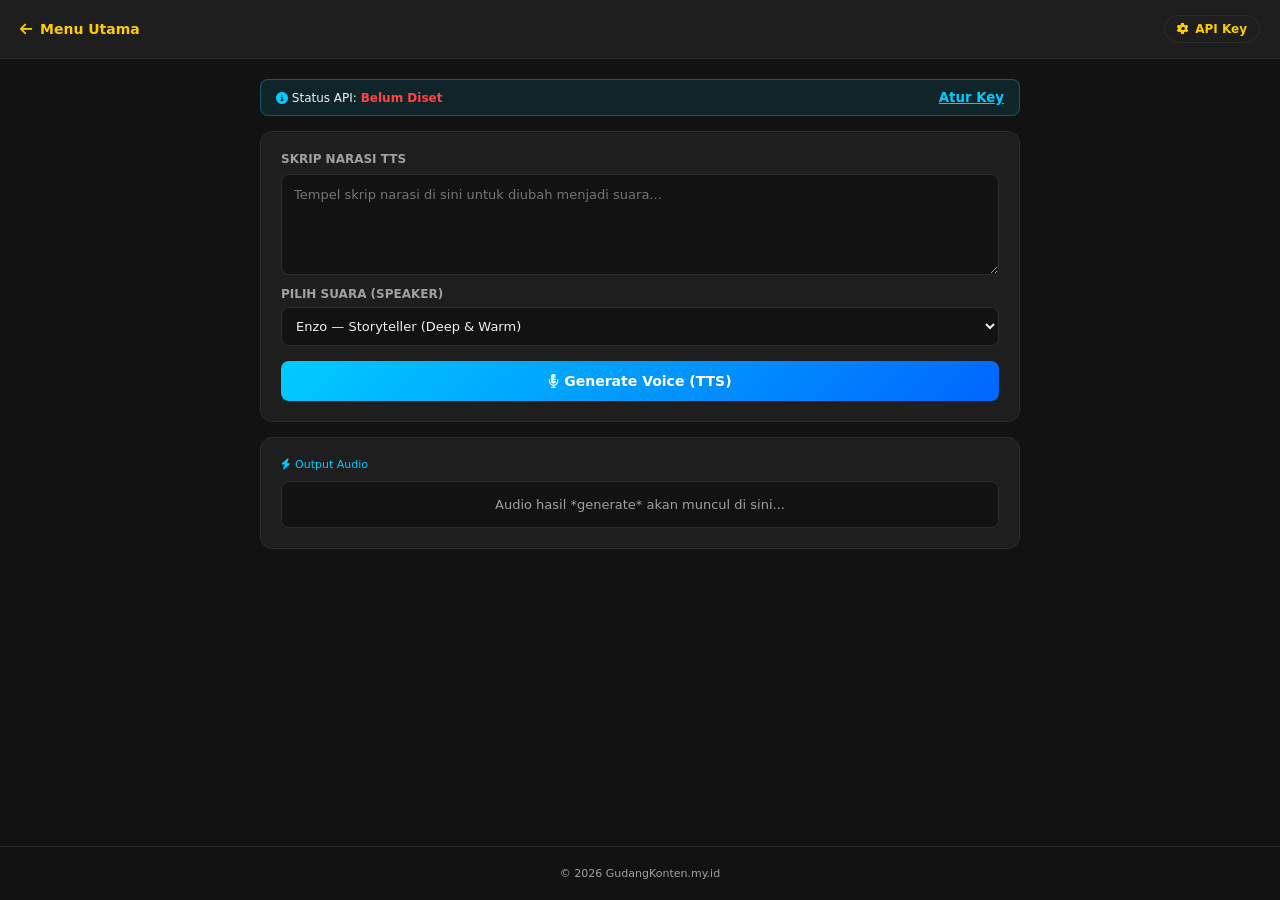
<file: tts.html>
<!DOCTYPE html>
<html lang="id">
<head>
    <meta charset="UTF-8">
    <meta name="viewport" content="width=device-width, initial-scale=1.0">
    <title>Studio Suara (TTS) — GudangKonten.my.id</title>
    <link rel="stylesheet" href="style.css">
    <link rel="stylesheet" href="https://cdnjs.cloudflare.com/ajax/libs/font-awesome/6.4.0/css/all.min.css">
</head>
<body>

    <!-- HEADER / NAVIGASI ATAS -->
    <header>
        <div class="logo-area">
            <a href="index.html" style="color: var(--accent-yellow); text-decoration: none; display: flex; align-items: center; gap: 8px; font-size: 14px; font-weight: bold;">
                <i class="fa-solid fa-arrow-left"></i> <span>Menu Utama</span>
            </a>
        </div>
        <!-- Tombol Pengaturan API (YANG SEBELUMNYA KETINGGALAN) -->
        <button id="openSettingsBtn" class="btn-icon-header" title="Pengaturan API Key">
            <i class="fa-solid fa-gear"></i> API Key
        </button>
    </header>

    <main class="container" style="padding-top: 20px;">
        
        <!-- Status Indikator API Key -->
        <div id="apiStatusBanner" style="background: rgba(0, 204, 255, 0.1); border: 1px solid rgba(0, 204, 255, 0.3); padding: 10px 15px; border-radius: 8px; margin-bottom: 15px; display: flex; justify-content: space-between; align-items: center; font-size: 12px;">
            <span><i class="fa-solid fa-circle-info" style="color: var(--accent-blue);"></i> Status API: <strong id="statusText" style="color: #ff4444;">Belum Diset</strong></span>
            <button onclick="bukaPengaturan()" style="background: none; border: none; color: var(--accent-blue); cursor: pointer; font-weight: bold; text-decoration: underline;">Atur Key</button>
        </div>

        <!-- Area Studio TTS -->
        <div class="card input-card" style="margin-bottom: 15px;">
            <label style="display: block; font-size: 12px; font-weight: bold; color: var(--text-muted); margin-bottom: 8px;">SKRIP NARASI TTS</label>
            <textarea id="ttsInput" rows="5" placeholder="Tempel skrip narasi di sini untuk diubah menjadi suara..." style="width: 100%; padding: 12px; background: var(--bg-color); border: 1px solid var(--border-color); color: var(--text-main); border-radius: 8px; margin-bottom: 12px; font-size: 13px; resize: vertical;"></textarea>
            
            <label style="display: block; font-size: 12px; font-weight: bold; color: var(--text-muted); margin-bottom: 6px;">PILIH SUARA (SPEAKER)</label>
            <select id="voiceSelect" style="width: 100%; padding: 10px; background: var(--bg-color); border: 1px solid var(--border-color); color: var(--text-main); border-radius: 8px; margin-bottom: 15px; font-size: 13px;">
                <option value="en-US-Journey-F">Enzo — Storyteller (Deep & Warm)</option>
                <option value="id-ID-Standard-A">Riko — Karismatik (Standar)</option>
            </select>

            <button id="generateTtsBtn" class="btn-primary" style="width: 100%; background: linear-gradient(135deg, #00ccff, #0066ff); color: #fff; border: none; padding: 12px; border-radius: 8px; font-weight: bold; cursor: pointer; font-size: 14px;"><i class="fa-solid fa-microphone-lines"></i> Generate Voice (TTS)</button>
        </div>

        <!-- Output Audio / Hasil -->
        <div class="card output-card">
            <div class="toolbar" style="display: flex; justify-content: space-between; align-items: center; margin-bottom: 10px;">
                <span class="badge" style="font-size: 11px; color: #00ccff; display: flex; align-items: center; gap: 4px;"><i class="fa-solid fa-bolt"></i> Output Audio</span>
            </div>
            <div id="ttsOutputArea" style="padding: 15px; background: var(--bg-color); border: 1px solid var(--border-color); border-radius: 8px; text-align: center; color: var(--text-muted); font-size: 13px;">
                Audio hasil *generate* akan muncul di sini...
            </div>
        </div>
    </main>

    <!-- MODAL PENGATURAN API KEY (YANG JUGA KETINGGALAN) -->
    <div id="settingsModal" class="modal-overlay">
        <div class="modal-content">
            <button id="closeSettingsBtn" class="close-btn">&times;</button>
            <div class="modal-header" style="margin-bottom: 15px;">
                <i class="fa-solid fa-key" style="color: var(--accent-yellow); font-size: 24px;"></i>
                <h3>Pengaturan Gemini API</h3>
                <p class="subtitle" style="font-size: 12px; color: var(--text-muted);">Masukkan API Key pribadi kamu</p>
            </div>
            
            <div style="text-align: left; margin-bottom: 15px;">
                <label style="font-size: 11px; color: var(--text-muted); display: block; margin-bottom: 5px;">GEMINI API KEY</label>
                <input type="password" id="apiKey" placeholder="AIzaSy..." style="width: 100%; padding: 10px; background: var(--bg-color); border: 1px solid var(--border-color); color: var(--text-main); border-radius: 8px; font-size: 13px; margin-bottom: 12px;">
                
                <label style="font-size: 11px; color: var(--text-muted); display: block; margin-bottom: 5px;">PILIH MODEL AI</label>
                <select id="modelSelect" style="width: 100%; padding: 10px; background: var(--bg-color); border: 1px solid var(--border-color); color: var(--text-main); border-radius: 8px; font-size: 13px;">
                    <option value="gemini-3.8-flash">Gemini 3.8 Flash (Premium)</option>
                    <option value="gemini-3.5-flash">Gemini 3.5 Flash (Gratis/Standar)</option>
                    <option value="gemini-flash-latest">Gemini Flash Latest (Otomatis)</option>
                </select>
            </div>

            <button id="saveApiKeyBtn" class="btn-primary" style="width: 100%; background: var(--accent-yellow); color: #121212; border: none; padding: 10px; border-radius: 8px; font-weight: bold; cursor: pointer; font-size: 13px;">Simpan Pengaturan</button>
        </div>
    </div>

    <footer style="margin-top: 20px;">
        <p>&copy; 2026 GudangKonten.my.id</p>
    </footer>

    <script src="tts.js"></script>
</body>
</html>
</file>
<file: style.css>
:root {
    --bg-color: #121212;
    --card-bg: #1e1e1e;
    --border-color: #2c2c2c;
    --text-main: #f1f1f1;
    --text-muted: #a0a0a0;
    --accent-yellow: #ffcc00;
    --accent-blue: #00ccff;
}

* {
    box-sizing: border-box;
    margin: 0;
    padding: 0;
    font-family: system-ui, -apple-system, sans-serif;
}

body {
    background-color: var(--bg-color);
    color: var(--text-main);
    min-height: 100vh;
    display: flex;
    flex-direction: column;
}

/* HEADER */
header {
    background-color: var(--card-bg);
    border-bottom: 1px solid var(--border-color);
    padding: 15px 20px;
    display: flex;
    justify-content: space-between;
    align-items: center;
    position: sticky;
    top: 0;
    z-index: 100;
}

.logo-area h1 {
    font-size: 18px;
    color: var(--accent-yellow);
    display: flex;
    align-items: center;
    gap: 8px;
}

.logo-area p {
    font-size: 11px;
    color: var(--text-muted);
}

/* TOMBOL QRIS NAV */
.btn-qris-nav {
    background: linear-gradient(135deg, #ffcc00, #ff9900);
    color: #121212;
    border: none;
    padding: 8px 14px;
    border-radius: 20px;
    font-weight: 700;
    font-size: 12px;
    cursor: pointer;
    display: flex;
    align-items: center;
    gap: 6px;
    box-shadow: 0 4px 12px rgba(255, 204, 0, 0.2);
    transition: transform 0.2s;
}

.btn-qris-nav:active {
    transform: scale(0.95);
}

/* CONTAINER & GRID */
.container {
    max-width: 800px;
    width: 100%;
    margin: 0 auto;
    padding: 20px;
    flex: 1;
}

.welcome-banner {
    margin-bottom: 20px;
}

.welcome-banner h2 {
    font-size: 20px;
    margin-bottom: 5px;
}

.welcome-banner p {
    font-size: 13px;
    color: var(--text-muted);
}

.menu-grid {
    display: grid;
    grid-template-columns: 1fr;
    gap: 15px;
}

@media(min-width: 600px) {
    .menu-grid {
        grid-template-columns: repeat(2, 1fr);
    }
}

/* CARD MENU */
.card {
    background-color: var(--card-bg);
    border: 1px solid var(--border-color);
    border-radius: 12px;
    padding: 20px;
    cursor: pointer;
    transition: all 0.2s ease;
    display: flex;
    flex-direction: column;
}

.menu-card:hover {
    border-color: var(--accent-yellow);
    transform: translateY(-2px);
}

.icon-box {
    width: 40px;
    height: 40px;
    border-radius: 10px;
    display: flex;
    align-items: center;
    justify-content: center;
    font-size: 18px;
    margin-bottom: 12px;
}

.menu-card h3 {
    font-size: 16px;
    margin-bottom: 8px;
}

.menu-card p {
    font-size: 12px;
    color: var(--text-muted);
    line-height: 1.5;
    flex: 1;
    margin-bottom: 15px;
}

.link-text {
    font-size: 12px;
    font-weight: bold;
    color: var(--accent-yellow);
    display: flex;
    align-items: center;
    gap: 5px;
}

.disabled-card {
    opacity: 0.6;
    cursor: not-allowed;
}
.disabled-card:hover {
    border-color: var(--border-color);
    transform: none;
}

/* MODAL QRIS OVERLAY */
.modal-overlay {
    position: fixed;
    top: 0;
    left: 0;
    width: 100%;
    height: 100%;
    background: rgba(0, 0, 0, 0.8);
    backdrop-filter: blur(5px);
    display: flex;
    align-items: center;
    justify-content: center;
    z-index: 1000;
    opacity: 0;
    pointer-events: none;
    transition: opacity 0.3s ease;
}

.modal-overlay.active {
    opacity: 1;
    pointer-events: auto;
}

.modal-content {
    background-color: var(--card-bg);
    border: 1px solid var(--border-color);
    border-radius: 16px;
    width: 90%;
    max-width: 380px;
    padding: 25px 20px;
    text-align: center;
    position: relative;
    box-shadow: 0 10px 30px rgba(0,0,0,0.5);
    transform: translateY(20px);
    transition: transform 0.3s ease;
}

.modal-overlay.active .modal-content {
    transform: translateY(0);
}

.close-btn {
    position: absolute;
    top: 15px;
    right: 15px;
    background: none;
    border: none;
    color: var(--text-muted);
    font-size: 24px;
    cursor: pointer;
}

.modal-header h3 {
    font-size: 18px;
    margin-top: 8px;
}

.modal-header .subtitle {
    font-size: 13px;
    color: var(--accent-yellow);
    margin-top: 2px;
    font-weight: 600;
}

.qris-card-box {
    background: #fff;
    padding: 12px;
    border-radius: 12px;
    margin: 15px 0;
}

.qris-image {
    width: 100%;
    height: auto;
    border-radius: 8px;
    display: block;
}

.qris-info {
    font-size: 11px;
    color: #333;
    margin-top: 8px;
}

.modal-footer-text p {
    font-size: 11px;
    color: var(--text-muted);
    line-height: 1.4;
}

/* FOOTER */
footer {
    text-align: center;
    padding: 20px;
    font-size: 11px;
    color: var(--text-muted);
    border-top: 1px solid var(--border-color);
}
/* TOMBOL SAWER MELAYANG (FLOATING QRIS) DI POJOK KANAN BAWAH */
.btn-floating-qris {
    position: fixed;
    bottom: 25px;
    right: 20px;
    background: linear-gradient(135deg, #ffcc00, #ff9900);
    color: #121212;
    border: none;
    padding: 12px 18px;
    border-radius: 30px;
    font-weight: 700;
    font-size: 13px;
    cursor: pointer;
    display: flex;
    align-items: center;
    gap: 8px;
    box-shadow: 0 6px 20px rgba(255, 204, 0, 0.35);
    z-index: 999;
    transition: transform 0.2s, box-shadow 0.2s;
}

.btn-floating-qris:active {
    transform: scale(0.95);
}

.btn-floating-qris:hover {
    transform: translateY(-2px);
    box-shadow: 0 8px 25px rgba(255, 204, 0, 0.45);
}
/* TOMBOL PENGATURAN DI HEADER */
.btn-icon-header {
    background: var(--card-bg);
    color: var(--accent-yellow);
    border: 1px solid var(--border-color);
    padding: 6px 12px;
    border-radius: 20px;
    font-size: 12px;
    font-weight: 600;
    cursor: pointer;
    display: flex;
    align-items: center;
    gap: 6px;
    transition: background 0.2s;
}

.btn-icon-header:hover {
    background: var(--border-color);
}
</file>
